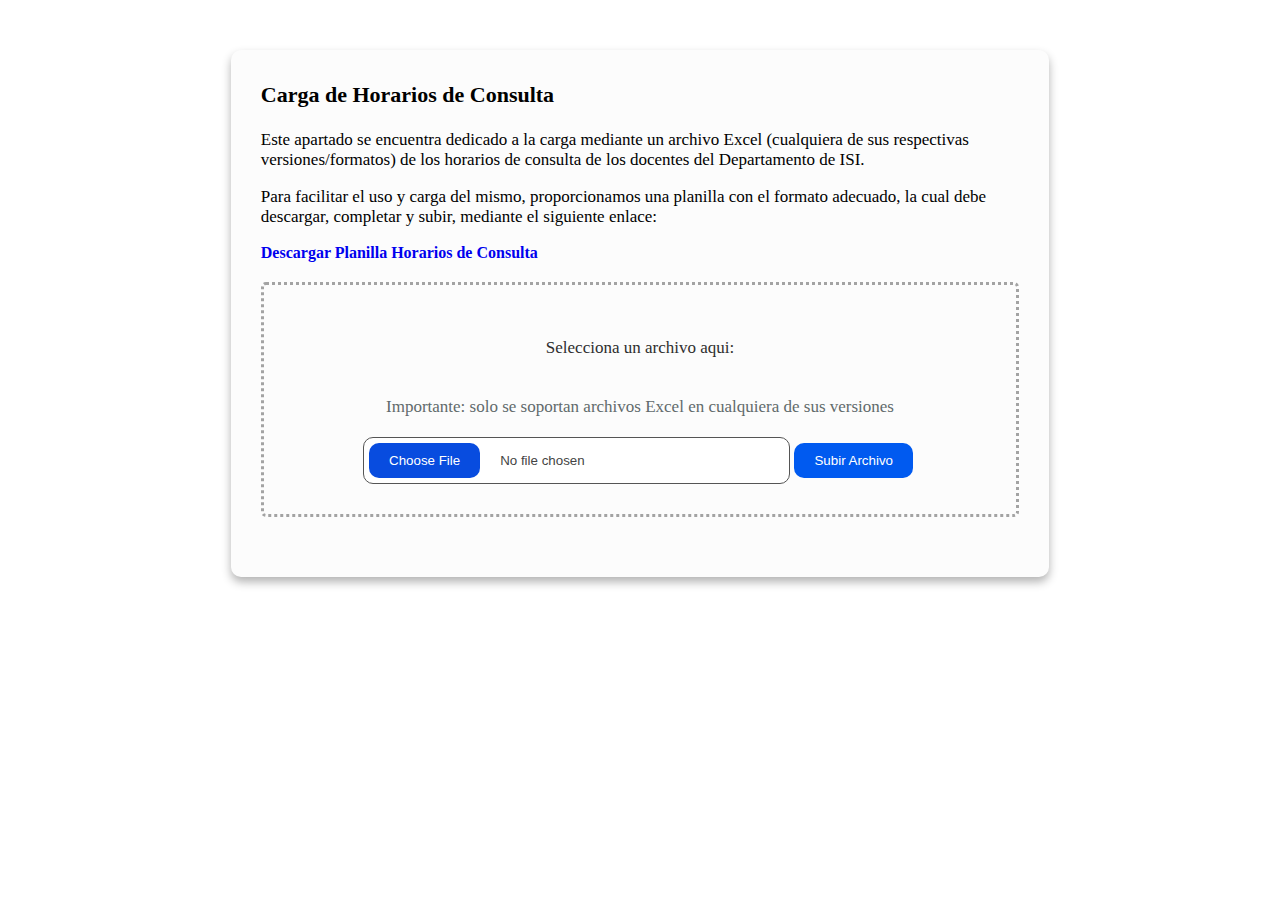
<file: index.html>
<!DOCTYPE html>
<html lang="en">
<head>
	<meta charset="UTF-8">
	<meta http-equiv="X-UA-Compatible" content="IE=edge">
	<meta name="viewport" content="width=\, initial-scale=1.0">
	<link rel="stylesheet" type="text/css" href="../css/_file.css">
	<title>Document</title>
</head>
<body>

<div class="container">
	<div class="card">
	  <h3>Carga de Horarios de Consulta</h3>
	  <p> Este apartado se encuentra dedicado a la carga mediante un archivo Excel (cualquiera de sus respectivas versiones/formatos)
		de los horarios de consulta de los docentes del Departamento de ISI.
	  </p>
	  <p>
		Para facilitar el uso y carga del mismo, proporcionamos una planilla con el formato adecuado, la cual debe descargar,
		completar y subir, mediante el siguiente enlace:
	  </p>
	  <a href="horarios.xlsx" download="Plantilla Horarios de Consulta.xlsx"> Descargar Planilla Horarios de Consulta</a>
	  <div class="drop_box">
		
		  <h4>Selecciona un archivo aqui:</h4>
		
		<p>Importante: solo se soportan archivos Excel en cualquiera de sus versiones</p>
		<form action="subido.php" enctype="multipart/form-data" method="post">
			 <input type="file" name="archivo" accept=".csv, application/vnd.openxmlformats-officedocument.spreadsheetml.sheet, application/vnd.ms-excel"  required>
			 <!-- lei en Stack Overflow que el string dentro del atributo accept permite todas las versiones de exel.
		   TO DO: Hay que hacer casos de prueba :) -->
			 <input type="submit" class="btn" value="Subir Archivo">
		</form>
	  </div>
  
	</div>
  </div>

</body>
</html>
</file>
<file: css/_file.css>
.container {
    height: auto;
    width: 100%;
    align-items: center;
    display: flex;
    justify-content: center;
    background-color: #ffffff;
    margin: 50px auto;
  }
  
  .card {
    border-radius: 10px;
    box-shadow: 0 5px 10px 0 rgb(0 0 0 / 30%);
    width: 60%;
    background-color: #fcfcfc;
    padding: 10px 30px 40px;
    height: auto;
  }
  
  .card h3 {
    font-size: 22px;
    font-weight: 600;
    
  }

  .card a{
    text-decoration: none;
    font-weight: bold;
  }

  .card p{
    font-size: 17px;
  }
  
  .drop_box {
    margin: 20px 0;
    padding: 30px;
    display: flex;
    align-items: center;
    justify-content: center;
    flex-direction: column;
    border: 3px dotted #a3a3a3;
    border-radius: 5px;
  }
  
  .drop_box h4 {
    font-size: 17px;
    font-weight: 400;
    color: #2e2e2e;
  }
  
  .drop_box p {
    margin-bottom: 20px;
    font-size: 16;
    color: #616A6B;
  }

  .drop_box form{
    width: 100%;

  }
  
  .btn {
    text-decoration: none;
    background-color: #005af0;
    color: #ffffff;
    padding: 10px 20px;
    border: none;
    outline: none;
    transition: 0.3s;
    border-radius: 10px;
    font-weight: 400;
    
  }
  
  .btn:hover{
    text-decoration: none;
    background-color: #ffffff;
    color: #005af0;
    padding: 10px 15px;
    border: none;
    outline: 1px solid #010101;
    font-weight: bold;
  }
  .form input {
    margin: 10px 0;
    width: 100%;
    background-color: #e2e2e2;
    border: none;
    outline: none;
    padding: 12px 20px;
    border-radius: 4px;
  }
  
  input[type=file] {
    width: 60%;
    max-width: 100%;
    color: #444;
    padding: 5px;
    background: #fff;
    border-radius: 10px;
    border: 1px solid #555;
    margin-left: 10%;
    
  }
  
  input[type=file]::file-selector-button {
    margin-right: 20px;
    border: none;
    background: #084cdf;
    padding: 10px 20px;
    border-radius: 10px;
    color: #fff;
    cursor: pointer;
    transition: background .2s ease-in-out;
  }
  
  input[type=file]::file-selector-button:hover {
    background: #0d45a5;
    
  }

  @media (max-width: 1000px) {
    input[type=file] {
      width: 100%;
      padding: 0;
      margin: 20px 0;
      border: 1px solid #555;
      margin-left: 0;
    }
    

    .btn{
      width: 100%;
    }
  }
</file>
